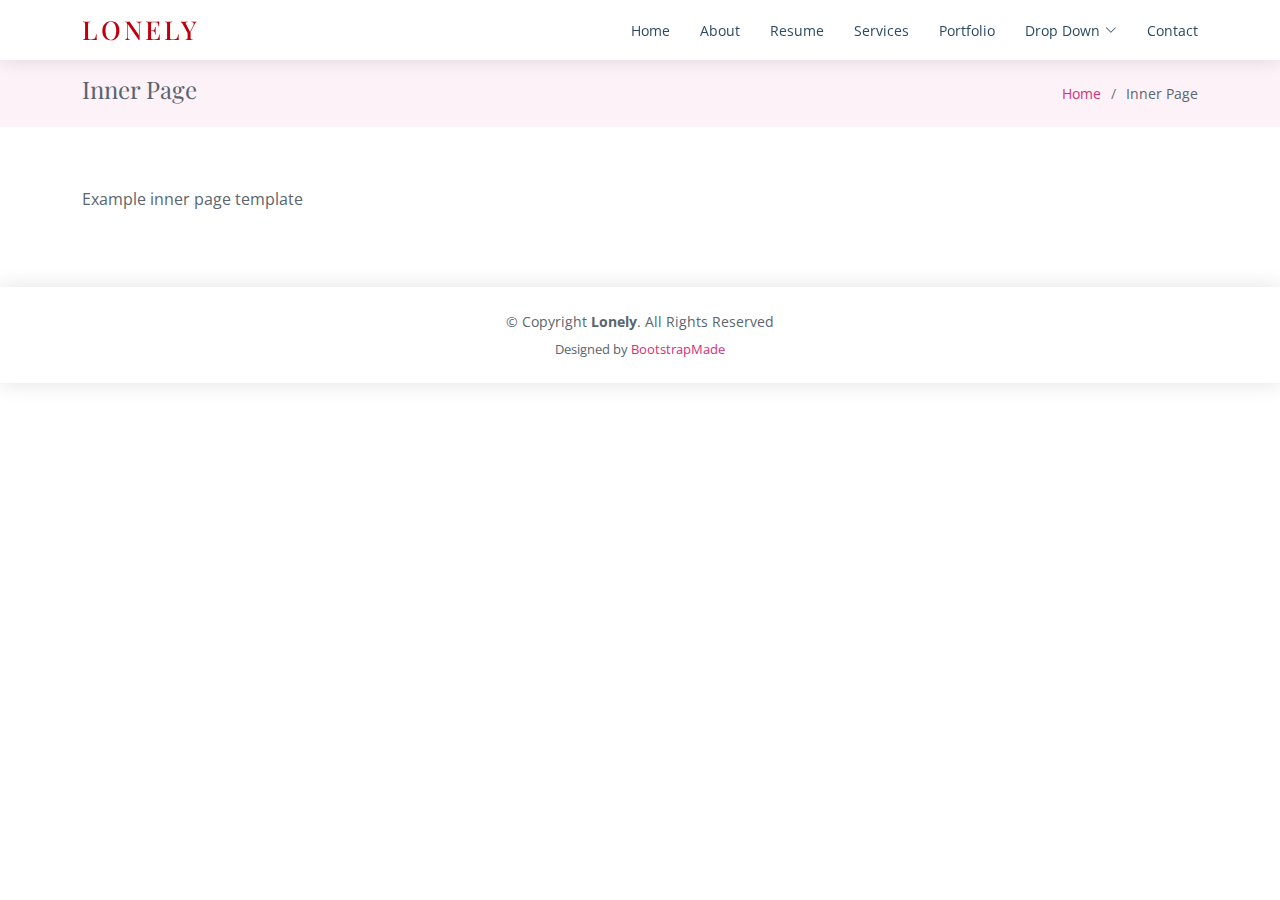
<file: inner-page.html>
<!DOCTYPE html>
<html lang="en">

<head>
  <meta charset="utf-8">
  <meta content="width=device-width, initial-scale=1.0" name="viewport">

  <title>Inner Page - Lonely Bootstrap Template</title>
  <meta content="" name="description">
  <meta content="" name="keywords">

  <!-- Favicons -->
  <link href="assets/img/favicon.png" rel="icon">
  <link href="assets/img/apple-touch-icon.png" rel="apple-touch-icon">

  <!-- Google Fonts -->
  <link href="https://fonts.googleapis.com/css?family=Open+Sans:300,300i,400,400i,600,600i,700,700i|Poppins:300,300i,400,400i,500,500i,600,600i,700,700i|Playfair+Display:400,400i,500,500i,600,600i,700,700i&subset=cyrillic" rel="stylesheet">

  <!-- Vendor CSS Files -->
  <link href="assets/vendor/bootstrap/css/bootstrap.min.css" rel="stylesheet">
  <link href="assets/vendor/bootstrap-icons/bootstrap-icons.css" rel="stylesheet">
  <link href="assets/vendor/boxicons/css/boxicons.min.css" rel="stylesheet">
  <link href="assets/vendor/glightbox/css/glightbox.min.css" rel="stylesheet">
  <link href="assets/vendor/swiper/swiper-bundle.min.css" rel="stylesheet">

  <!-- Template Main CSS File -->
  <link href="assets/css/style.css" rel="stylesheet">

  <!-- =======================================================
  * Template Name: Lonely
  * Updated: Sep 18 2023 with Bootstrap v5.3.2
  * Template URL: https://bootstrapmade.com/free-html-bootstrap-template-lonely/
  * Author: BootstrapMade.com
  * License: https://bootstrapmade.com/license/
  ======================================================== -->
</head>

<body>

  <!-- ======= Header ======= -->
  <header id="header" class="d-flex align-items-center">
    <div class="container d-flex align-items-center justify-content-between">

      <div class="logo">
        <h1><a href="index.html">Lonely</a></h1>
        <!-- Uncomment below if you prefer to use an image logo -->
        <!-- <a href="index.html"><img src="assets/img/logo.png" alt="" class="img-fluid"></a>-->
      </div>

      <nav id="navbar" class="navbar">
        <ul>
          <li><a class="nav-link scrollto " href="#hero">Home</a></li>
          <li><a class="nav-link scrollto" href="#about">About</a></li>
          <li><a class="nav-link scrollto" href="#resume">Resume</a></li>
          <li><a class="nav-link scrollto" href="#services">Services</a></li>
          <li><a class="nav-link scrollto" href="#portfolio">Portfolio</a></li>
          <li class="dropdown"><a href="#"><span>Drop Down</span> <i class="bi bi-chevron-down"></i></a>
            <ul>
              <li><a href="#">Drop Down 1</a></li>
              <li class="dropdown"><a href="#"><span>Deep Drop Down</span> <i class="bi bi-chevron-right"></i></a>
                <ul>
                  <li><a href="#">Deep Drop Down 1</a></li>
                  <li><a href="#">Deep Drop Down 2</a></li>
                  <li><a href="#">Deep Drop Down 3</a></li>
                  <li><a href="#">Deep Drop Down 4</a></li>
                  <li><a href="#">Deep Drop Down 5</a></li>
                </ul>
              </li>
              <li><a href="#">Drop Down 2</a></li>
              <li><a href="#">Drop Down 3</a></li>
              <li><a href="#">Drop Down 4</a></li>
            </ul>
          </li>
          <li><a class="nav-link scrollto" href="#contact">Contact</a></li>
        </ul>
        <i class="bi bi-list mobile-nav-toggle"></i>
      </nav><!-- .navbar -->

    </div>
  </header><!-- End Header -->

  <main id="main">

    <!-- ======= Breadcrumbs Section ======= -->
    <section class="breadcrumbs">
      <div class="container">

        <div class="d-flex justify-content-between align-items-center">
          <h2>Inner Page</h2>
          <ol>
            <li><a href="index.html">Home</a></li>
            <li>Inner Page</li>
          </ol>
        </div>

      </div>
    </section><!-- End Breadcrumbs Section -->

    <section class="inner-page">
      <div class="container">
        <p>
          Example inner page template
        </p>
      </div>
    </section>

  </main><!-- End #main -->

  <!-- ======= Footer ======= -->
  <footer id="footer">
    <div class="container">
      <div class="copyright">
        &copy; Copyright <strong><span>Lonely</span></strong>. All Rights Reserved
      </div>
      <div class="credits">
        <!-- All the links in the footer should remain intact. -->
        <!-- You can delete the links only if you purchased the pro version. -->
        <!-- Licensing information: https://bootstrapmade.com/license/ -->
        <!-- Purchase the pro version with working PHP/AJAX contact form: https://bootstrapmade.com/free-html-bootstrap-template-lonely/ -->
        Designed by <a href="https://bootstrapmade.com/">BootstrapMade</a>
      </div>
    </div>
  </footer><!-- End  Footer -->

  <a href="#" class="back-to-top d-flex align-items-center justify-content-center"><i class="bi bi-arrow-up-short"></i></a>

  <!-- Vendor JS Files -->
  <script src="assets/vendor/purecounter/purecounter_vanilla.js"></script>
  <script src="assets/vendor/bootstrap/js/bootstrap.bundle.min.js"></script>
  <script src="assets/vendor/glightbox/js/glightbox.min.js"></script>
  <script src="assets/vendor/isotope-layout/isotope.pkgd.min.js"></script>
  <script src="assets/vendor/swiper/swiper-bundle.min.js"></script>
  <script src="assets/vendor/waypoints/noframework.waypoints.js"></script>
  <script src="assets/vendor/php-email-form/validate.js"></script>

  <!-- Template Main JS File -->
  <script src="assets/js/main.js"></script>

</body>

</html>
</file>
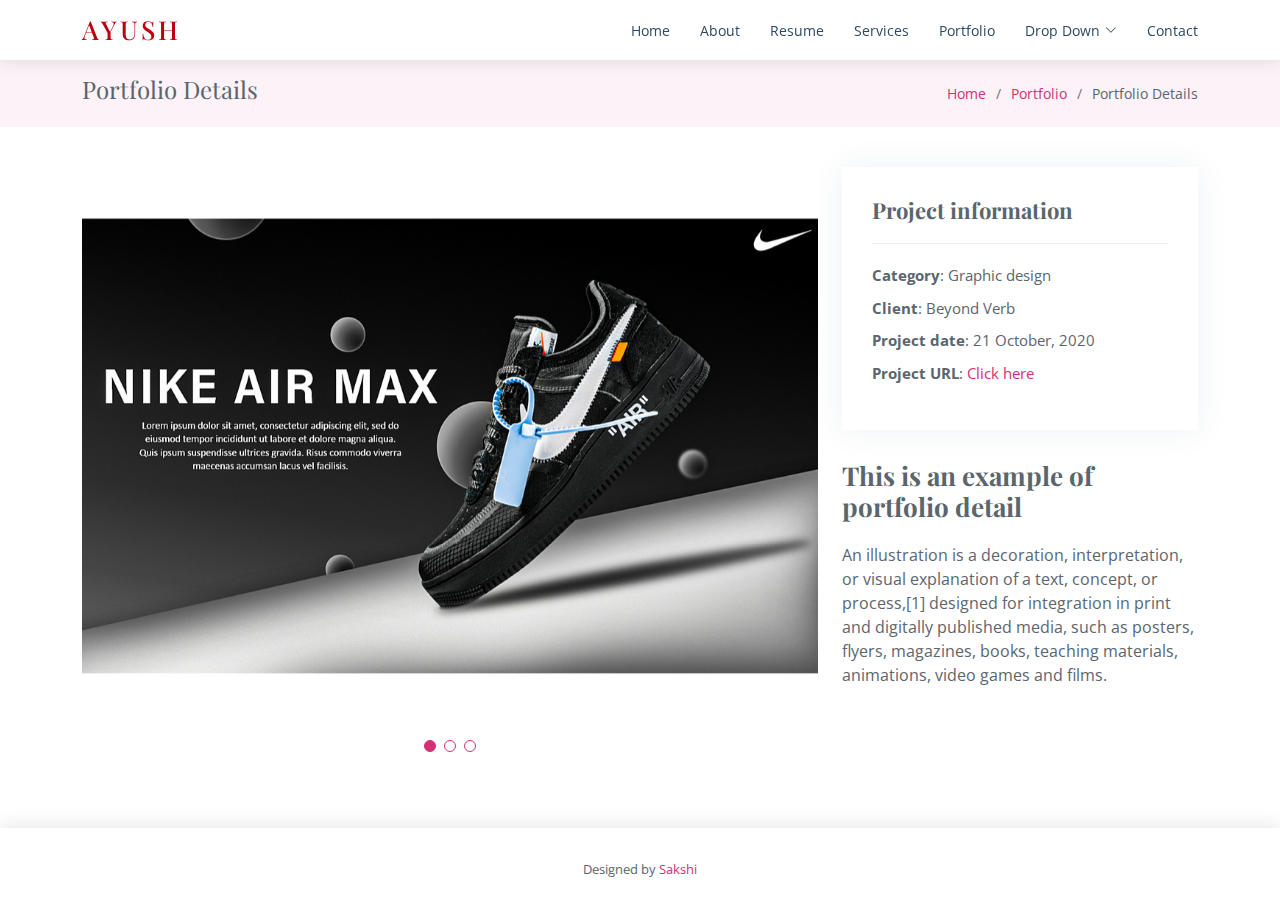
<file: portfolio-details.html>
<!DOCTYPE html>
<html lang="en">

<head>
  <meta charset="utf-8">
  <meta content="width=device-width, initial-scale=1.0" name="viewport">

  <title>Portfolio Details - Ayush</title>
  <meta content="" name="description">
  <meta content="" name="keywords">

  <!-- Favicons -->
  <link href="assets/img/favicon.png" rel="icon">
  <link href="assets/img/apple-touch-icon.png" rel="apple-touch-icon">

  <!-- Google Fonts -->
  <link href="https://fonts.googleapis.com/css?family=Open+Sans:300,300i,400,400i,600,600i,700,700i|Poppins:300,300i,400,400i,500,500i,600,600i,700,700i|Playfair+Display:400,400i,500,500i,600,600i,700,700i&subset=cyrillic" rel="stylesheet">

  <!-- Vendor CSS Files -->
  <link href="assets/vendor/bootstrap/css/bootstrap.min.css" rel="stylesheet">
  <link href="assets/vendor/bootstrap-icons/bootstrap-icons.css" rel="stylesheet">
  <link href="assets/vendor/boxicons/css/boxicons.min.css" rel="stylesheet">
  <link href="assets/vendor/glightbox/css/glightbox.min.css" rel="stylesheet">
  <link href="assets/vendor/swiper/swiper-bundle.min.css" rel="stylesheet">

  <!-- Template Main CSS File -->
  <link href="assets/css/style.css" rel="stylesheet">

  <!-- =======================================================
  * Template Name: Lonely
  * Updated: Sep 18 2023 with Bootstrap v5.3.2
  * Template URL: https://bootstrapmade.com/free-html-bootstrap-template-lonely/
  * Author: BootstrapMade.com
  * License: https://bootstrapmade.com/license/
  ======================================================== -->
</head>

<body>

  <!-- ======= Header ======= -->
  <header id="header" class="d-flex align-items-center">
    <div class="container d-flex align-items-center justify-content-between">

      <div class="logo">
        <h1><a href="index.html">Ayush</a></h1>
        <!-- Uncomment below if you prefer to use an image logo -->
        <!-- <a href="index.html"><img src="assets/img/logo.png" alt="" class="img-fluid"></a>-->
      </div>

      <nav id="navbar" class="navbar">
        <ul>
          <li><a class="nav-link scrollto " href="#hero">Home</a></li>
          <li><a class="nav-link scrollto" href="#about">About</a></li>
          <li><a class="nav-link scrollto" href="#resume">Resume</a></li>
          <li><a class="nav-link scrollto" href="#services">Services</a></li>
          <li><a class="nav-link scrollto" href="#portfolio">Portfolio</a></li>
          <li class="dropdown"><a href="#"><span>Drop Down</span> <i class="bi bi-chevron-down"></i></a>
            <ul>
              <li><a href="#">Drop Down 1</a></li>
              <li class="dropdown"><a href="#"><span>Deep Drop Down</span> <i class="bi bi-chevron-right"></i></a>
                <ul>
                  <li><a href="#">Deep Drop Down 1</a></li>
                  <li><a href="#">Deep Drop Down 2</a></li>
                  <li><a href="#">Deep Drop Down 3</a></li>
                  <li><a href="#">Deep Drop Down 4</a></li>
                  <li><a href="#">Deep Drop Down 5</a></li>
                </ul>
              </li>
              <li><a href="#">Drop Down 2</a></li>
              <li><a href="#">Drop Down 3</a></li>
              <li><a href="#">Drop Down 4</a></li>
            </ul>
          </li>
          <li><a class="nav-link scrollto" href="#contact">Contact</a></li>
        </ul>
        <i class="bi bi-list mobile-nav-toggle"></i>
      </nav><!-- .navbar -->

    </div>
  </header><!-- End Header -->

  <main id="main">

    <!-- ======= Breadcrumbs Section ======= -->
    <section class="breadcrumbs">
      <div class="container">

        <div class="d-flex justify-content-between align-items-center">
          <h2>Portfolio Details</h2>
          <ol>
            <li><a href="index.html">Home</a></li>
            <li><a href="portfolio.html">Portfolio</a></li>
            <li>Portfolio Details</li>
          </ol>
        </div>

      </div>
    </section><!-- Breadcrumbs Section -->

    <!-- ======= Portfolio Details Section ======= -->
    <section id="portfolio-details" class="portfolio-details">
      <div class="container">

        <div class="row gy-4">

          <div class="col-lg-8">
            <div class="portfolio-details-slider swiper">
              <div class="swiper-wrapper align-items-center">

                <div class="swiper-slide">
                  <img src="assets/img/portfolio/air.jpg" alt="">
                </div>

                <div class="swiper-slide">
                  <img src="assets/img/portfolio/BLACK FRIDAY BANNER cc.jpg" alt="">
                </div>

                <div class="swiper-slide">
                  <img src="assets/img/portfolio/Jart.jpeg" alt="">
                </div>

              </div>
              <div class="swiper-pagination"></div>
            </div>
          </div>

          <div class="col-lg-4">
            <div class="portfolio-info">
              <h3>Project information</h3>
              <ul>
                <li><strong>Category</strong>: Graphic design</li>
                <li><strong>Client</strong>: Beyond Verb </li>
                <li><strong>Project date</strong>: 21 October, 2020</li>
                <li><strong>Project URL</strong>: <a href="https://instagram.com/formless_design?igshid=NGVhN2U2NjQ0Yg==">Click here</a></li>
              </ul>
            </div>
            <div class="portfolio-description">
              <h2>This is an example of portfolio detail</h2>
              <p>
                <!-- The illustration on page 30 shows the parts of an engine. -->
                An illustration is a decoration, interpretation, or visual explanation of a text, concept, or process,[1] designed for integration in print and digitally published media, such as posters, flyers, magazines, books, teaching materials, animations, video games and films.
              </p>
            </div>
          </div>

        </div>

      </div>
    </section><!-- End Portfolio Details Section -->

  </main><!-- End #main -->

  <!-- ======= Footer ======= -->
  <footer id="footer">
    <div class="container">
      <!-- <div class="copyright">
        &copy; Copyright <strong><span>Lonely</span></strong>. All Rights Reserved
      </div> -->
      <div class="credits">
        <!-- All the links in the footer should remain intact. -->
        <!-- You can delete the links only if you purchased the pro version. -->
        <!-- Licensing information: https://bootstrapmade.com/license/ -->
        <!-- Purchase the pro version with working PHP/AJAX contact form: https://bootstrapmade.com/free-html-bootstrap-template-lonely/ -->
        Designed by <a href="https://instagram.com/_sakshi022?igshid=OGQ5ZDc2ODk2ZA==">Sakshi</a>
      </div>
    </div>
  </footer><!-- End  Footer -->

  <a href="#" class="back-to-top d-flex align-items-center justify-content-center"><i class="bi bi-arrow-up-short"></i></a>

  <!-- Vendor JS Files -->
  <script src="assets/vendor/purecounter/purecounter_vanilla.js"></script>
  <script src="assets/vendor/bootstrap/js/bootstrap.bundle.min.js"></script>
  <script src="assets/vendor/glightbox/js/glightbox.min.js"></script>
  <script src="assets/vendor/isotope-layout/isotope.pkgd.min.js"></script>
  <script src="assets/vendor/swiper/swiper-bundle.min.js"></script>
  <script src="assets/vendor/waypoints/noframework.waypoints.js"></script>
  <script src="assets/vendor/php-email-form/validate.js"></script>

  <!-- Template Main JS File -->
  <script src="assets/js/main.js"></script>

</body>

</html>
</file>
<file: assets/css/style.css>
/**
* Template Name: Lonely
* Updated: Sep 18 2023 with Bootstrap v5.3.2
* Template URL: https://bootstrapmade.com/free-html-bootstrap-template-lonely/
* Author: BootstrapMade.com
* License: https://bootstrapmade.com/license/
*/

/*--------------------------------------------------------------
# General
--------------------------------------------------------------*/
body {
  font-family: "Open Sans", sans-serif;
  color: #5a656e;
}

a {
  color: #d43076;
  text-decoration: none;
}

a:hover {
  color: #dd5a92;
  text-decoration: none;
}

h1,
h2,
h3,
h4,
h5,
h6 {
  font-family: "Playfair Display", serif;
}

/*--------------------------------------------------------------
# Back to top button
--------------------------------------------------------------*/
.back-to-top {
  position: fixed;
  visibility: hidden;
  opacity: 0;
  right: 15px;
  bottom: 15px;
  z-index: 9999;
  background: #ffc107;
  width: 40px;
  height: 40px;
  border-radius: 50px;
  transition: all 0.4s;
}

.back-to-top i {
  font-size: 24px;
  color: #fff;
  line-height: 0;
}

.back-to-top:hover {
  background: #a40004;
  color: #fff;
}

.back-to-top.active {
  visibility: visible;
  opacity: 1;
}

/*--------------------------------------------------------------
# Header
--------------------------------------------------------------*/
#header {
  transition: all 0.5s;
  z-index: 997;
  transition: all 0.5s;
  height: 60px;
  background: #fff;
  box-shadow: 0px 0px 20px 0px rgba(0, 0, 0, 0.12);
}

#header .logo h1 {
  font-size: 26px;
  margin: 0;
  padding: 6px 0;
  line-height: 1;
  font-weight: 500;
  letter-spacing: 3px;
  text-transform: uppercase;
}

#header .logo h1 a,
#header .logo h1 a:hover {
  color: #be000e;
  text-decoration: none;
}

#header .logo img {
  padding: 0;
  margin: 0;
  max-height: 40px;
}

.scrolled-offset {
  margin-top: 60px;
}

/*--------------------------------------------------------------
# Navigation Menu
--------------------------------------------------------------*/
/**
* Desktop Navigation 
*/
.navbar {
  padding: 0;
}

.navbar ul {
  margin: 0;
  padding: 0;
  display: flex;
  list-style: none;
  align-items: center;
}

.navbar li {
  position: relative;
}

.navbar a,
.navbar a:focus {
  display: flex;
  align-items: center;
  justify-content: space-between;
  padding: 10px 0 10px 30px;
  font-size: 14px;
  color: #2c4964;
  white-space: nowrap;
  transition: 0.3s;
}

.navbar a i,
.navbar a:focus i {
  font-size: 12px;
  line-height: 0;
  margin-left: 5px;
}

.navbar a:hover,
.navbar .active,
.navbar .active:focus,
.navbar li:hover>a {
  color: #be000e;
}

.navbar .dropdown ul {
  display: block;
  position: absolute;
  left: 14px;
  top: 100%;
  margin: 0;
  padding: 10px 0;
  z-index: 99;
  opacity: 0;
  visibility: hidden;
  background: #fff;
  box-shadow: 0px 0px 30px rgba(127, 137, 161, 0.25);
  transition: 0.3s;
  border-radius: 4px;
}

.navbar .dropdown ul li {
  min-width: 200px;
}

.navbar .dropdown ul a {
  padding: 10px 20px;
  text-transform: none;
}

.navbar .dropdown ul a i {
  font-size: 12px;
}

.navbar .dropdown ul a:hover,
.navbar .dropdown ul .active:hover,
.navbar .dropdown ul li:hover>a {
  color: #d43076;
}

.navbar .dropdown:hover>ul {
  opacity: 1;
  visibility: visible;
}

.navbar .dropdown .dropdown ul {
  top: 0;
  left: calc(100% - 30px);
  visibility: hidden;
}

.navbar .dropdown .dropdown:hover>ul {
  opacity: 1;
  top: 0;
  left: 100%;
  visibility: visible;
}

@media (max-width: 1366px) {
  .navbar .dropdown .dropdown ul {
    left: -90%;
  }

  .navbar .dropdown .dropdown:hover>ul {
    left: -100%;
  }
}

/**
* Mobile Navigation 
*/
.mobile-nav-toggle {
  color: #2c4964;
  font-size: 28px;
  cursor: pointer;
  display: none;
  line-height: 0;
  transition: 0.5s;
}

.mobile-nav-toggle.bi-x {
  color: #fff;
}

@media (max-width: 991px) {
  .mobile-nav-toggle {
    display: block;
  }

  .navbar ul {
    display: none;
  }
}

.navbar-mobile {
  position: fixed;
  overflow: hidden;
  top: 0;
  right: 0;
  left: 0;
  bottom: 0;
  background: rgba(13, 21, 29, 0.6);
  transition: 0.3s;
  z-index: 998;
}

.navbar-mobile .mobile-nav-toggle {
  position: absolute;
  top: 15px;
  right: 15px;
}

.navbar-mobile ul {
  display: block;
  position: absolute;
  top: 55px;
  right: 15px;
  bottom: 15px;
  left: 15px;
  padding: 10px 0;
  border-radius: 10px;
  background-color: #fff;
  overflow-y: auto;
  transition: 0.3s;
}

.navbar-mobile a,
.navbar-mobile a:focus {
  padding: 10px 20px;
  font-size: 15px;
  color: #2c4964;
}

.navbar-mobile a:hover,
.navbar-mobile .active,
.navbar-mobile li:hover>a {
  color: #d43076;
}

.navbar-mobile .getstarted,
.navbar-mobile .getstarted:focus {
  margin: 15px;
}

.navbar-mobile .dropdown ul {
  position: static;
  display: none;
  margin: 10px 20px;
  padding: 10px 0;
  z-index: 99;
  opacity: 1;
  visibility: visible;
  background: #fff;
  box-shadow: 0px 0px 30px rgba(127, 137, 161, 0.25);
}

.navbar-mobile .dropdown ul li {
  min-width: 200px;
}

.navbar-mobile .dropdown ul a {
  padding: 10px 20px;
}

.navbar-mobile .dropdown ul a i {
  font-size: 12px;
}

.navbar-mobile .dropdown ul a:hover,
.navbar-mobile .dropdown ul .active:hover,
.navbar-mobile .dropdown ul li:hover>a {
  color: #d43076;
}

.navbar-mobile .dropdown>.dropdown-active {
  display: block;
}

/*--------------------------------------------------------------
# Hero Section
--------------------------------------------------------------*/
#hero {
  width: 100%;
  height: 100vh;
  background: url("../img/img12.jpg") center;
  background-size: cover;
  padding: 0 15px;
  
}

#hero h1 {
  margin: 0 0 10px 0;
  font-size: 80px;
  font-weight: 700;
  line-height: 56px;
  color: #fff;
}

#hero h2 {
  color: #fff;
  margin-bottom: 10px;
  font-size: 34px;
  font-weight: 500;
  font-family: "Poppins", sans-serif;
}

#hero .btn-get-started {
  font-size: 64px;
  transition: 0.5s;
  color: #fff;
  height: 60px;
}

#hero .btn-get-started:hover {
  padding-top: 10px;
  color: #d43076;
}

@media (min-width: 1024px) {
  #hero {
    background-attachment: fixed;
  }
}

@media (max-width: 768px) {
  #hero h1 {
    font-size: 28px;
    line-height: 36px;
  }

  #hero h2 {
    font-size: 18px;
    line-height: 24px;
    margin-bottom: 30px;
  }
}

/*--------------------------------------------------------------
# Sections General
--------------------------------------------------------------*/
section {
  padding: 60px 0;
}

.section-bg {
  background: linear-gradient(180deg, #f2f6f9 0%, #fff 100%);
}

.section-title {
  padding-bottom: 30px;
}

.section-title h2 {
  font-size: 32px;
  font-weight: bold;
  margin-bottom: 15px;
  padding-bottom: 15px;
  position: relative;
  color: #a40004;
}

.section-title h2::after {
  content: "";
  position: absolute;
  display: block;
  width: 50px;
  height: 3px;
  background: #ffc107;
  bottom: 0;
  left: 0;
}

.section-title p {
  margin-bottom: 0;
}

/*--------------------------------------------------------------
# Breadcrumbs
--------------------------------------------------------------*/
.breadcrumbs {
  padding: 15px 0;
  background-color: #fcf2f7;
  min-height: 40px;
}

.breadcrumbs h2 {
  font-size: 24px;
  font-weight: 300;
}

.breadcrumbs ol {
  display: flex;
  flex-wrap: wrap;
  list-style: none;
  padding: 0;
  margin: 0;
  font-size: 14px;
}

.breadcrumbs ol li+li {
  padding-left: 10px;
}

.breadcrumbs ol li+li::before {
  display: inline-block;
  padding-right: 10px;
  color: #6c757d;
  content: "/";
}

@media (max-width: 768px) {
  .breadcrumbs .d-flex {
    display: block !important;
  }

  .breadcrumbs ol {
    display: block;
  }

  .breadcrumbs ol li {
    display: inline-block;
  }
}

/*--------------------------------------------------------------
# About
--------------------------------------------------------------*/
.about .content {
  padding: 30px 0;
}

.about .content h3 {
  font-weight: 500;
  font-size: 34px;
  color: #be000e;
}

.about .content p {
  margin-bottom: 0;
  color: #eeba1c;
}

.about .content .count-box {
  padding: 20px 0;
  width: 100%;
}

.about .content .count-box i {
  display: block;
  font-size: 36px;
  color: #dc3545;
  float: left;
  line-height: 0;
}

.about .content .count-box span {
  font-size: 36px;
  line-height: 20px;
  display: block;
  font-weight: 700;
  color: #dc3545;
  margin-left: 50px;
  font-family: "Playfair Display", serif;
}

.about .content .count-box p {
  padding: 15px 0 0 0;
  margin: 0 0 0 50px;
  font-family: "Playfair Display", serif;
  font-size: 14px;
  color: #dc3545;
}

.about .content .count-box a {
  font-weight: 600;
  display: block;
  margin-top: 20px;
  color: #437099;
  font-size: 15px;
  font-family: "Poppins", sans-serif;
  transition: ease-in-out 0.3s;
}

.about .content .count-box a:hover {
  color: #6b96be;
}

.about .image {
  background: url("../img/img2.jpg") center center no-repeat;
  background-size: cover;
  min-height: 600px;
}

@media (max-width: 991px) {
  .about .image {
    text-align: center;
  }

  .about .image img {
    max-width: 80%;
  }
}

@media (max-width: 667px) {
  .about .image img {
    max-width: 100%;
  }
}

/*--------------------------------------------------------------
# Skills
--------------------------------------------------------------*/
.skills .progress {
  height: 50px;
  display: block;
  background: none;
}

.skills .progress .skill {
  padding: 10px 0;
  margin: 0 0 6px 0;
  text-transform: uppercase;
  display: block;
  font-weight: 600;
  font-family: "Poppins", sans-serif;
  color: #000000;
}

.skills .progress .skill .val {
  float: right;
  font-style: normal;
}

.skills .progress-bar-wrap {
  background: #fbeaf1;
}

.skills .progress-bar {
  width: 1px;
  height: 10px;
  transition: 0.9s;
  background-color: #dc3545;
}

/*--------------------------------------------------------------
# Resume
--------------------------------------------------------------*/
.resume .resume-title {
  font-size: 26px;
  font-weight: 500;
  margin-top: 20px;
  margin-bottom: 20px;
  color: #dc3545;
  font-family: "Poppins", sans-serif;
}

.resume .resume-item {
  padding: 0 0 20px 20px;
  margin-top: -2px;
  border-left: 2px solid #d43076;
  position: relative;
}

.resume .resume-item h4 {
  line-height: 18px;
  font-size: 18px;
  font-weight: 600;
  color: #2c4964;
  margin-bottom: 10px;
}

.resume .resume-item h5 {
  font-size: 16px;
  background: #e4ebf3;
  padding: 5px 15px;
  display: inline-block;
  font-weight: 400;
  margin-bottom: 10px;
  font-family: "Poppins", sans-serif;
}

.resume .resume-item ul {
  padding-left: 20px;
}

.resume .resume-item ul li {
  padding-bottom: 10px;
}

.resume .resume-item:last-child {
  padding-bottom: 0;
}

.resume .resume-item::before {
  content: "";
  position: absolute;
  width: 16px;
  height: 16px;
  border-radius: 50px;
  left: -9px;
  top: 0;
  background: #fff;
  border: 2px solid #d43076;
}

/*--------------------------------------------------------------
# Services
--------------------------------------------------------------*/
.services .icon-box {
  padding: 20px 15px;
  position: relative;
  overflow: hidden;
  background: #fff;
  box-shadow: 0 0 29px 0 rgba(68, 88, 144, 0.2);
  transition: all 0.3s ease-in-out;
  border-radius: 8px;
  text-align: center;
  z-index: 1;
}

.services .icon-box::before {
  content: "";
  position: absolute;
  top: 0;
  left: 0;
  right: 0;
  height: 0;
  transition: ease-in-out 0.3s;
  z-index: -1;
}

.services .icon-box:hover::before {
  background: #f1da93;
  height: 100%;
  border-radius: 0px;
}

.services .icon {
  margin: 0 auto 30px auto;
  padding-top: 10px;
  display: inline-block;
  text-align: center;
  border-radius: 50%;
  width: 60px;
  height: 60px;
  background: #a40004;
  transition: all 0.3s ease-in-out;
}

.services .icon i {
  font-size: 36px;
  line-height: 1;
  color: #fff;
}

.services .title {
  font-weight: 700;
  margin-bottom: 15px;
  font-size: 18px;
}

.services .title a {
  color: #111;
}

.services .description {
  font-size: 15px;
  line-height: 24px;
  margin-bottom: 0;
}

.services .icon-box:hover .title a,
.services .icon-box:hover .description {
  color: #fff;
}

.services .icon-box:hover .icon {
  background: #fff;
}

.services .icon-box:hover .icon i {
  color: #a40004;
}

@media (max-width: 768px) {
  .services .icon-box::before {
    bottom: 60%;
  }
}

/*--------------------------------------------------------------
# Portfolio
--------------------------------------------------------------*/
.portfolio .portfolio-item {
  margin-bottom: 30px;
}

.portfolio #portfolio-flters {
  padding: 0;
  margin: 0 auto 35px auto;
  list-style: none;
  text-align: center;
  background: #fff;
  border-radius: 50px;
  padding: 2px 15px;
  box-shadow: 0px 2px 15px rgba(0, 0, 0, 0.08);
}

.portfolio #portfolio-flters li {
  cursor: pointer;
  display: inline-block;
  padding: 10px 15px 8px 15px;
  font-size: 14px;
  font-weight: 600;
  line-height: 1;
  text-transform: uppercase;
  color: #5a656e;
  margin-bottom: 5px;
  transition: all 0.3s ease-in-out;
}

.portfolio #portfolio-flters li:hover,
.portfolio #portfolio-flters li.filter-active {
  color: #d43076;
}

.portfolio #portfolio-flters li:last-child {
  margin-right: 0;
}

.portfolio .portfolio-wrap {
  transition: 0.3s;
  position: relative;
  overflow: hidden;
  z-index: 1;
}

.portfolio .portfolio-wrap::before {
  content: "";
  background: rgba(44, 73, 100, 0.6);
  position: absolute;
  left: 30px;
  right: 30px;
  top: 30px;
  bottom: 30px;
  transition: all ease-in-out 0.3s;
  z-index: 2;
  opacity: 0;
}

.portfolio .portfolio-wrap .portfolio-info {
  opacity: 0;
  position: absolute;
  top: 10%;
  left: 0;
  right: 0;
  text-align: center;
  z-index: 3;
  transition: all ease-in-out 0.3s;
}

.portfolio .portfolio-wrap .portfolio-info h4 {
  font-size: 20px;
  color: #fff;
  font-weight: 600;
}

.portfolio .portfolio-wrap .portfolio-info p {
  color: #ffffff;
  font-size: 14px;
  text-transform: uppercase;
}

.portfolio .portfolio-wrap .portfolio-links {
  opacity: 0;
  left: 0;
  right: 0;
  bottom: 10%;
  text-align: center;
  z-index: 3;
  position: absolute;
  transition: all ease-in-out 0.3s;
}

.portfolio .portfolio-wrap .portfolio-links a {
  color: #fff;
  margin: 0 2px;
  font-size: 28px;
  display: inline-block;
  transition: 0.3s;
}

.portfolio .portfolio-wrap .portfolio-links a:hover {
  color: #e684ae;
}

.portfolio .portfolio-wrap:hover::before {
  top: 0;
  left: 0;
  right: 0;
  bottom: 0;
  opacity: 1;
}

.portfolio .portfolio-wrap:hover .portfolio-info {
  opacity: 1;
  top: calc(50% - 48px);
}

.portfolio .portfolio-wrap:hover .portfolio-links {
  opacity: 1;
  bottom: calc(50% - 50px);
}

/*--------------------------------------------------------------
# Portfolio Details
--------------------------------------------------------------*/
.portfolio-details {
  padding-top: 40px;
}

.portfolio-details .portfolio-details-slider img {
  width: 100%;
}

.portfolio-details .portfolio-details-slider .swiper-pagination {
  margin-top: 20px;
  position: relative;
}

.portfolio-details .portfolio-details-slider .swiper-pagination .swiper-pagination-bullet {
  width: 12px;
  height: 12px;
  background-color: #fff;
  opacity: 1;
  border: 1px solid #d43076;
}

.portfolio-details .portfolio-details-slider .swiper-pagination .swiper-pagination-bullet-active {
  background-color: #d43076;
}

.portfolio-details .portfolio-info {
  padding: 30px;
  box-shadow: 0px 0 30px rgba(44, 73, 100, 0.08);
}

.portfolio-details .portfolio-info h3 {
  font-size: 22px;
  font-weight: 700;
  margin-bottom: 20px;
  padding-bottom: 20px;
  border-bottom: 1px solid #eee;
}

.portfolio-details .portfolio-info ul {
  list-style: none;
  padding: 0;
  font-size: 15px;
}

.portfolio-details .portfolio-info ul li+li {
  margin-top: 10px;
}

.portfolio-details .portfolio-description {
  padding-top: 30px;
}

.portfolio-details .portfolio-description h2 {
  font-size: 26px;
  font-weight: 700;
  margin-bottom: 20px;
}

.portfolio-details .portfolio-description p {
  padding: 0;
}

/*--------------------------------------------------------------
# Testimonials
--------------------------------------------------------------*/
.testimonials .testimonials-carousel,
.testimonials .testimonials-slider {
  overflow: hidden;
}

.testimonials .testimonial-item {
  box-sizing: content-box;
  min-height: 320px;
}

.testimonials .testimonial-item .testimonial-img {
  width: 90px;
  border-radius: 50%;
  margin: -40px 0 0 40px;
  position: relative;
  z-index: 2;
  border: 6px solid #fff;
  box-shadow: 0px 5px 15px rgba(0, 0, 0, 0.1);
}

.testimonials .testimonial-item h3 {
  font-size: 18px;
  font-weight: bold;
  margin: 10px 0 5px 45px;
  color: #2c4964;
}

.testimonials .testimonial-item h4 {
  font-size: 14px;
  color: #6b96be;
  margin: 0 0 0 45px;
}

.testimonials .testimonial-item .quote-icon-left,
.testimonials .testimonial-item .quote-icon-right {
  color: #f7d9e6;
  font-size: 26px;
}

.testimonials .testimonial-item .quote-icon-left {
  display: inline-block;
  left: -5px;
  position: relative;
}

.testimonials .testimonial-item .quote-icon-right {
  display: inline-block;
  right: -5px;
  position: relative;
  top: 10px;
}

.testimonials .testimonial-item p {
  font-style: italic;
  margin: 0 15px 0 15px;
  padding: 20px 20px 60px 20px;
  background: #fff;
  position: relative;
  border-radius: 6px;
  position: relative;
  z-index: 1;
  box-shadow: 0px 2px 15px rgba(0, 0, 0, 0.1);
}

.testimonials .swiper-pagination {
  margin-top: 20px;
  position: relative;
}

.testimonials .swiper-pagination .swiper-pagination-bullet {
  width: 12px;
  height: 12px;
  background-color: #fff;
  opacity: 1;
  border: 1px solid #d43076;
}

.testimonials .swiper-pagination .swiper-pagination-bullet-active {
  background-color: #d43076;
}

@media (max-width: 767px) {
  .testimonials {
    margin: 30px 10px;
  }
}

/*--------------------------------------------------------------
# Contact
--------------------------------------------------------------*/
.contact .contact-about h3 {
  font-size: 36px;
  margin: 0 0 10px 0;
  padding: 0;
  line-height: 1;
  font-weight: 300;
  letter-spacing: 3px;
  text-transform: uppercase;
  color: #a40004;
}

.contact .contact-about p {
  font-size: 14px;
  line-height: 24px;
  font-family: "Playfair Display", serif;
  color: #3c6387;
}

.contact .social-links {
  padding-bottom: 20px;
}

.contact .social-links a {
  font-size: 18px;
  display: inline-block;
  background: #fff;
  color: #a40004;
  line-height: 0;
  padding: 8px 0;
  margin-right: 4px;
  border-radius: 50%;
  text-align: center;
  width: 36px;
  height: 36px;
  transition: 0.3s;
  border: 1px solid #d43076;
}

.contact .social-links a:hover {
  background: #a40004;
  color: #fff;
}

.contact .info {
  color: #5a656e;
}

.contact .info i {
  font-size: 32px;
  color: #a40004;
  line-height: 0;
  margin-right: 15px;
}

.contact .info p {
  font-size: 14px;
  margin: 0;
}

.contact .php-email-form .error-message {
  display: none;
  color: #fff;
  background: #ed3c0d;
  text-align: left;
  padding: 15px;
  font-weight: 600;
}

.contact .php-email-form .error-message br+br {
  margin-top: 25px;
}

.contact .php-email-form .sent-message {
  display: none;
  color: #fff;
  background: #18d26e;
  text-align: center;
  padding: 15px;
  font-weight: 600;
}

.contact .php-email-form .loading {
  display: none;
  background: #fff;
  text-align: center;
  padding: 15px;
}

.contact .php-email-form .loading:before {
  content: "";
  display: inline-block;
  border-radius: 50%;
  width: 24px;
  height: 24px;
  margin: 0 10px -6px 0;
  border: 3px solid #18d26e;
  border-top-color: #eee;
  animation: animate-loading 1s linear infinite;
}

.contact .php-email-form input,
.contact .php-email-form textarea {
  border-radius: 0;
  box-shadow: none;
  font-size: 14px;
}

.contact .php-email-form input:focus,
.contact .php-email-form textarea:focus {
  border-color: #d43076;
}

.contact .php-email-form button[type=submit] {
  background: #a40004;
  border: 0;
  padding: 10px 24px;
  color: #fff;
  transition: 0.4s;
  border-radius: 50px;
}

.contact .php-email-form button[type=submit]:hover {
  background: #ffc107;
}

@keyframes animate-loading {
  0% {
    transform: rotate(0deg);
  }

  100% {
    transform: rotate(360deg);
  }
}

/*--------------------------------------------------------------
# Footer
--------------------------------------------------------------*/
#footer {
  background: #fff;
  padding: 24px 0;
  font-size: 14px;
  box-shadow: 0px 0 20px 0 rgba(0, 0, 0, 0.12);
}

#footer .copyright {
  text-align: center;
}

#footer .credits {
  padding-top: 8px;
  text-align: center;
  font-size: 13px;
}
</file>
